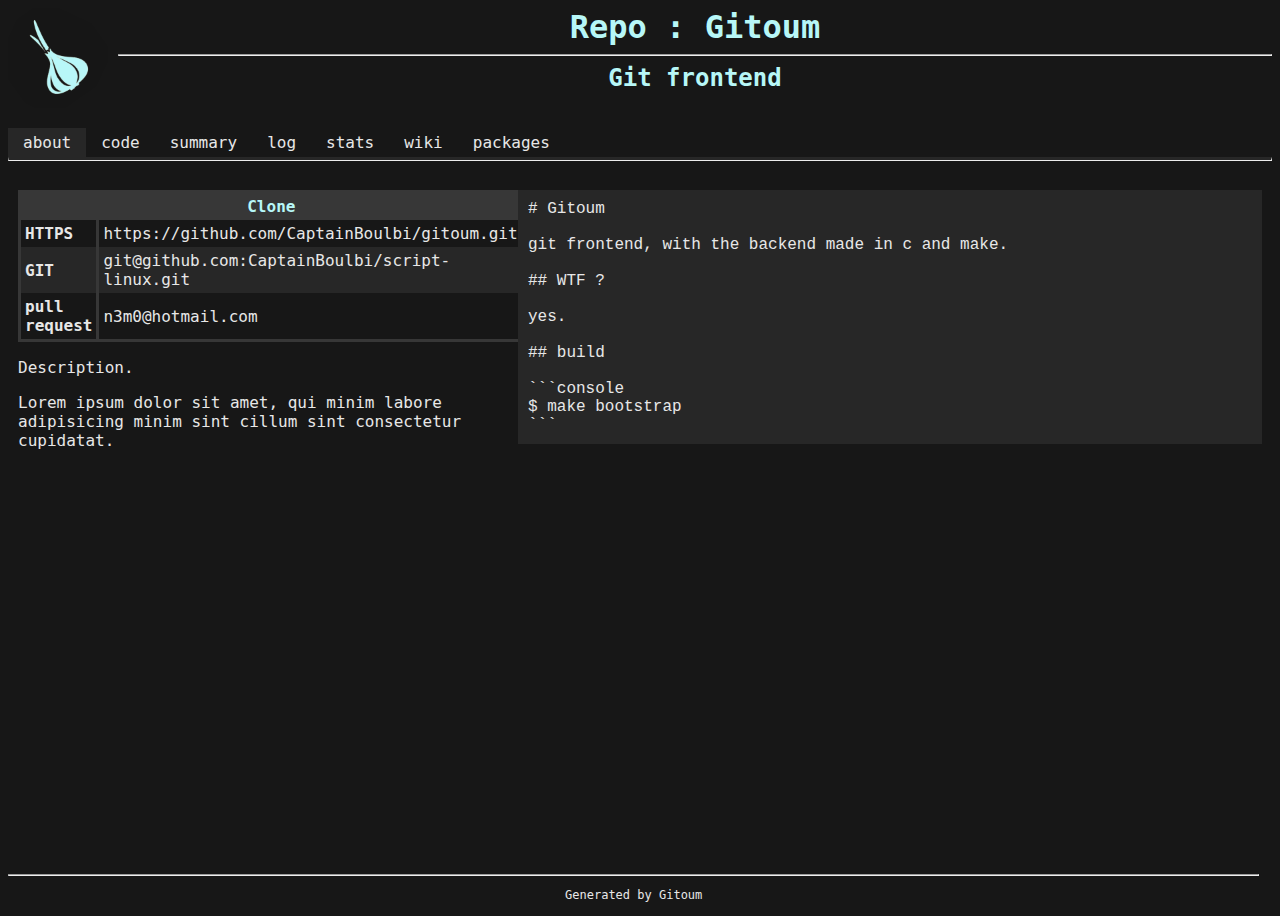
<file: gitoum/index.html>
<!DOCTYPE html>
<html lang="fr">
  <head>
    <title>Gitoum</title>
    <meta charset="UTF-8">
    <meta name="viewport" content="width=device-width, initial-scale=1">
    <link href="/style.css" rel="stylesheet">
    <link href="color.css" rel="stylesheet">
  </head>
  <body>

    <div id="page">
      <header>
        <a href="."><img src="logo.webp" alt="logo" /></a>
        <div id="header-text">
          <h1><a href="/">Repo</a> : <a href=".">Gitoum</a></h1>
          <hr />
          <h2>Git frontend</h2>
        </div>
      </header>

      <main>
        <ul id="repo-menu">
          <a href="."><li id="current-page">about</li></a>
          <a href="code.html"><li>code</li></a>
          <a href="summary.html"><li>summary</li></a>
          <a href="log.html"><li>log</li></a>
          <a href="stats.html"><li>stats</li></a>
          <a href="wiki.html"><li>wiki</li></a>
          <a href="packages.html"><li>packages</li></a>
        </ul>
        <hr />
        <br />

        <div id="about-content">
          <div id="about-side">
            <table id="clone">
              <thead>
                <tr><th colspan="2">Clone</th></tr>
              </thead>
              <tbody>
                <tr>
                  <th>HTTPS</th>
                  <td><a href="https://github.com/CaptainBoulbi/gitoum.git">https://github.com/CaptainBoulbi/gitoum.git</a></td>
                </tr>
                <tr>
                  <th>GIT</th>
                  <td><a href="git@github.com:CaptainBoulbi/script-linux.git">git@github.com:CaptainBoulbi/script-linux.git</a></td>
                </tr>
                <tr>
                  <th>pull request</th>
                  <td><a href="mailto:n3m0@hotmail.com">n3m0@hotmail.com</a></td>
                </tr>
              </tbody>
            </table>

            <div id="about-desc">
              <p>Description.</p>
              <p>Lorem ipsum dolor sit amet, qui minim labore adipisicing minim sint cillum sint consectetur cupidatat.</p>
            </div>
          </div>


          <pre id="readme">
# Gitoum

git frontend, with the backend made in c and make.

## WTF ?

yes.

## build

```console
$ make bootstrap
```</pre>
        </div>
      </main>
    </div>

    <footer>
      <hr />
      <p>Generated by <a href="https://github.com/CaptainBoulbi/gitoum">Gitoum</a></p>
    </footer>
  </body>
</html>
</file>
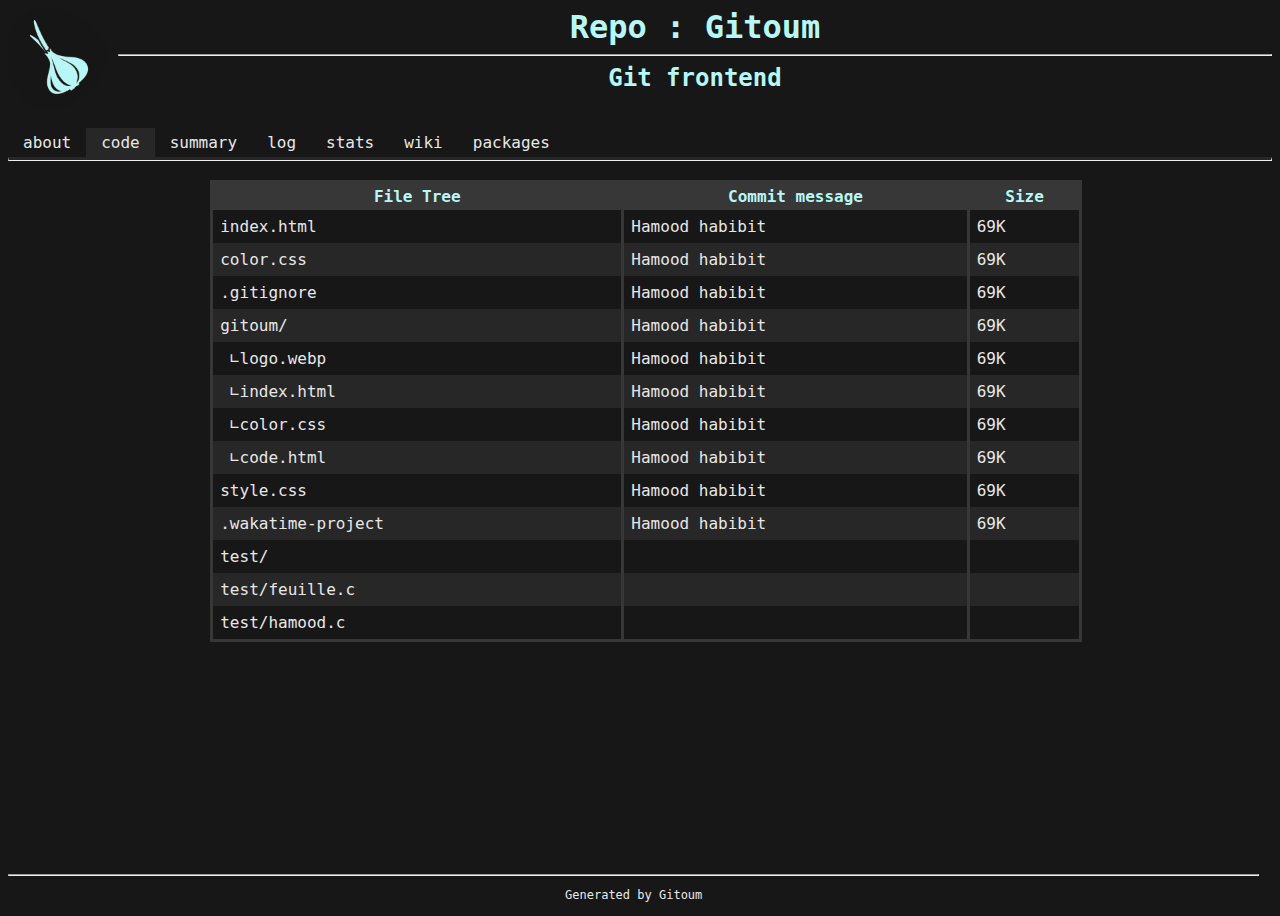
<file: gitoum/code.html>
<!DOCTYPE html>
<html lang="fr">
  <head>
    <title>Gitoum</title>
    <meta charset="UTF-8">
    <meta name="viewport" content="width=device-width, initial-scale=1">
    <link href="/style.css" rel="stylesheet">
    <link href="color.css" rel="stylesheet">
  </head>
  <body>

    <div id="page">
      <header>
        <a href="."><img src="logo.webp" alt="logo" /></a>
        <div id="header-text">
          <h1><a href="/">Repo</a> : <a href=".">Gitoum</a></h1>
          <hr />
          <h2>Git frontend</h2>
        </div>
      </header>

      <main>
        <ul id="repo-menu">
          <a href="."><li>about</li></a>
          <a href="code.html"><li id="current-page">code</li></a>
          <a href="summary.html"><li>summary</li></a>
          <a href="log.html"><li>log</li></a>
          <a href="stats.html"><li>stats</li></a>
          <a href="wiki.html"><li>wiki</li></a>
          <a href="packages.html"><li>packages</li></a>
        </ul>
        <hr />
        <br />

        <table id="file-tree">
          <thead>
            <tr>
              <th>File Tree</th>
              <th>Commit message</th>
              <th>Size</th>
            </tr>
          </thead>
          <tbody>
            <tr>
              <td><a href="../index.html">index.html</a></td>
              <td>Hamood habibit</td>
              <td>69K</td>
            </tr>
            <tr>
              <td><a href="../color.css">color.css</a></td>
              <td>Hamood habibit</td>
              <td>69K</td>
            </tr>
            <tr>
              <td><a href="../.gitignore">.gitignore</a></td>
              <td>Hamood habibit</td>
              <td>69K</td>
            </tr>
            <tr>
              <td>gitoum/</a></td>
              <td>Hamood habibit</td>
              <td>69K</td>
            </tr>
            <tr>
              <td>&ensp;∟<a href="../gitoum/logo.webp">logo.webp</a></td>
              <td>Hamood habibit</td>
              <td>69K</td>
            </tr>
            <tr>
              <td>&ensp;∟<a href="../gitoum/index.html">index.html</a></td>
              <td>Hamood habibit</td>
              <td>69K</td>
            </tr>
            <tr>
              <td>&ensp;∟<a href="../gitoum/color.css">color.css</a></td>
              <td>Hamood habibit</td>
              <td>69K</td>
            </tr>
            <tr>
              <td>&ensp;∟<a href="../gitoum/code.html">code.html</a></td>
              <td>Hamood habibit</td>
              <td>69K</td>
            </tr>
            <tr>
              <td><a href="../style.css">style.css</a></td>
              <td>Hamood habibit</td>
              <td>69K</td>
            </tr>
            <tr>
              <td><a href="../.wakatime-project">.wakatime-project</a></td>
              <td>Hamood habibit</td>
              <td>69K</td>
            </tr>
            <tr>
              <td>test/</td>
              <td></td>
              <td></td>
            </tr>
            <tr>
              <td>test/feuille.c</td>
              <td></td>
              <td></td>
            </tr>
            <tr>
              <td>test/hamood.c</td>
              <td></td>
              <td></td>
            </tr>
          </tbody>
        </table>
      </main>
    </div>

    <footer>
      <hr />
      <p>Generated by <a href="https://github.com/CaptainBoulbi/gitoum">Gitoum</a></p>
    </footer>
  </body>
</html>
</file>
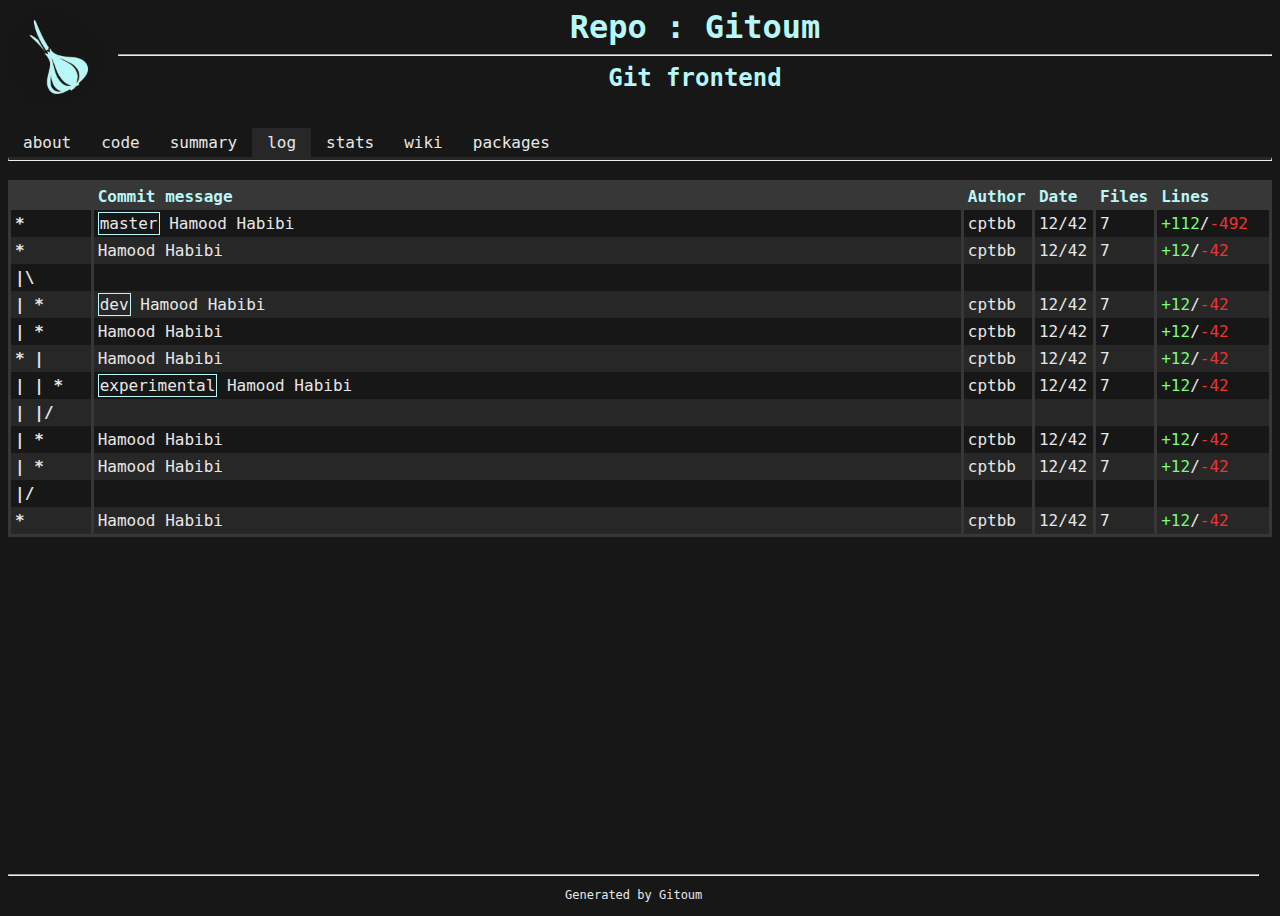
<file: gitoum/log.html>
<!DOCTYPE html>
<html lang="fr">
  <head>
    <title>Gitoum</title>
    <meta charset="UTF-8">
    <meta name="viewport" content="width=device-width, initial-scale=1">
    <link href="/style.css" rel="stylesheet">
    <link href="color.css" rel="stylesheet">
  </head>
  <body>

    <div id="page">
      <header>
        <a href="."><img src="logo.webp" alt="logo" /></a>
        <div id="header-text">
          <h1><a href="/">Repo</a> : <a href=".">Gitoum</a></h1>
          <hr />
          <h2>Git frontend</h2>
        </div>
      </header>

      <main>
        <ul id="repo-menu">
          <a href="."><li>about</li></a>
          <a href="code.html"><li>code</li></a>
          <a href="summary.html"><li>summary</li></a>
          <a href="log.html"><li id="current-page">log</li></a>
          <a href="stats.html"><li>stats</li></a>
          <a href="wiki.html"><li>wiki</li></a>
          <a href="packages.html"><li>packages</li></a>
        </ul>
        <hr />
        <br />

        <table id="log">
          <thead>
            <tr>
              <th></th>
              <td>Commit message</td>
              <td>Author</td>
              <td>Date</td>
              <td>Files</td>
              <td>Lines</td>
            </tr>
          </thead>
          <tbody>
            <tr>
              <th>*</th>
              <td><span class="branch">master</span> Hamood Habibi</td>
              <td>cptbb</td>
              <td>12/42</td>
              <td>7</td>
              <td><span class="diff-add">+112</span>/<span class="diff-min">-492</span></td>
            </tr>
            <tr>
              <th>*</th>
              <td>Hamood Habibi</td>
              <td>cptbb</td>
              <td>12/42</td>
              <td>7</td>
              <td><span class="diff-add">+12</span>/<span class="diff-min">-42</span></td>
            </tr>
            <tr>
              <th>|\</th>
              <td></td>
              <td></td>
              <td></td>
              <td></td>
              <td></td>
            </tr>
            <tr>
              <th>| *</th>
              <td><span class="branch">dev</span> Hamood Habibi</td>
              <td>cptbb</td>
              <td>12/42</td>
              <td>7</td>
              <td><span class="diff-add">+12</span>/<span class="diff-min">-42</span></td>
            </tr>
            <tr>
              <th>| *</th>
              <td>Hamood Habibi</td>
              <td>cptbb</td>
              <td>12/42</td>
              <td>7</td>
              <td><span class="diff-add">+12</span>/<span class="diff-min">-42</span></td>
            </tr>
            <tr>
              <th>* |</th>
              <td>Hamood Habibi</td>
              <td>cptbb</td>
              <td>12/42</td>
              <td>7</td>
              <td><span class="diff-add">+12</span>/<span class="diff-min">-42</span></td>
            </tr>
            <tr>
              <th>| | *</th>
              <td><span class="branch">experimental</span> Hamood Habibi</td>
              <td>cptbb</td>
              <td>12/42</td>
              <td>7</td>
              <td><span class="diff-add">+12</span>/<span class="diff-min">-42</span></td>
            </tr>
            <tr>
              <th>| |/</th>
              <td></td>
              <td></td>
              <td></td>
              <td></td>
              <td></td>
            </tr>
            <tr>
              <th>| *</th>
              <td>Hamood Habibi</td>
              <td>cptbb</td>
              <td>12/42</td>
              <td>7</td>
              <td><span class="diff-add">+12</span>/<span class="diff-min">-42</span></td>
            </tr>
            <tr>
              <th>| *</th>
              <td>Hamood Habibi</td>
              <td>cptbb</td>
              <td>12/42</td>
              <td>7</td>
              <td><span class="diff-add">+12</span>/<span class="diff-min">-42</span></td>
            </tr>
            <tr>
              <th>|/</th>
              <td></td>
              <td></td>
              <td></td>
              <td></td>
              <td></td>
            </tr>
            <tr>
              <th>*</th>
              <td>Hamood Habibi</td>
              <td>cptbb</td>
              <td>12/42</td>
              <td>7</td>
              <td><span class="diff-add">+12</span>/<span class="diff-min">-42</span></td>
            </tr>
          </tbody>
        </table>

      </main>
    </div>

    <footer>
      <hr />
      <p>Generated by <a href="https://github.com/CaptainBoulbi/gitoum">Gitoum</a></p>
    </footer>
  </body>
</html>
</file>
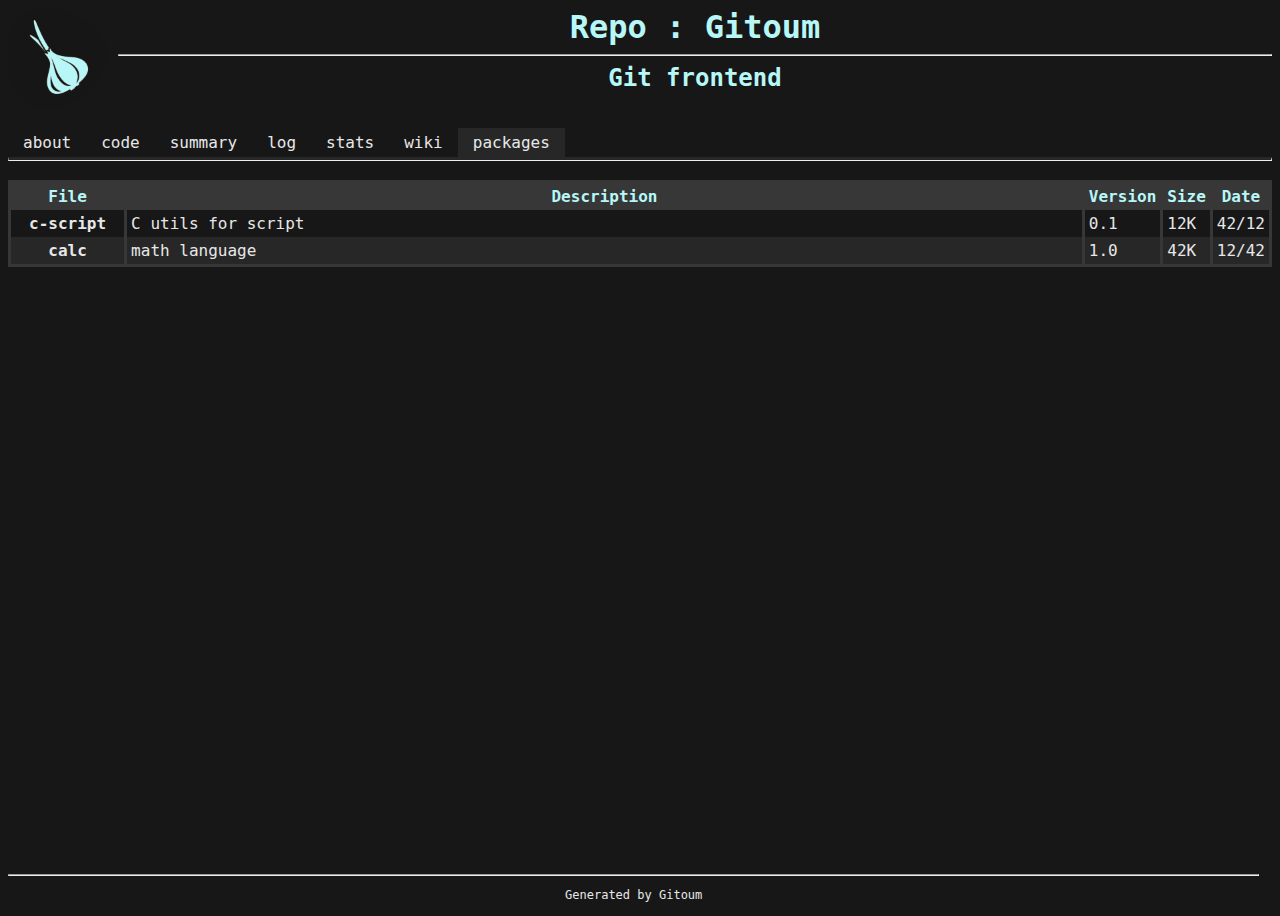
<file: gitoum/packages.html>
<!DOCTYPE html>
<html lang="fr">
  <head>
    <title>Gitoum</title>
    <meta charset="UTF-8">
    <meta name="viewport" content="width=device-width, initial-scale=1">
    <link href="/style.css" rel="stylesheet">
    <link href="color.css" rel="stylesheet">
  </head>
  <body>

    <div id="page">
      <header>
        <a href="."><img src="logo.webp" alt="logo" /></a>
        <div id="header-text">
          <h1><a href="/">Repo</a> : <a href=".">Gitoum</a></h1>
          <hr />
          <h2>Git frontend</h2>
        </div>
      </header>

      <main>
        <ul id="repo-menu">
          <a href="."><li>about</li></a>
          <a href="code.html"><li>code</li></a>
          <a href="summary.html"><li>summary</li></a>
          <a href="log.html"><li>log</li></a>
          <a href="stats.html"><li>stats</li></a>
          <a href="wiki.html"><li>wiki</li></a>
          <a href="packages.html"><li id="current-page">packages</li></a>
        </ul>
        <hr />
        <br />

        <table id="packages">
          <thead>
            <tr>
              <th>File</th>
              <th>Description</th>
              <th>Version</th>
              <th>Size</th>
              <th>Date</th>
            </tr>
          </thead>
          <tbody>
            <tr>
              <th><a href="/index.html">c-script</a></th>
              <td>C utils for script</td>
              <td>0.1</td>
              <td>12K</td>
              <td>42/12</td>
            </tr>
            <tr>
              <th><a href="/style.css">calc</a></th>
              <td>math language</td>
              <td>1.0</td>
              <td>42K</td>
              <td>12/42</td>
            </tr>
          </tbody>
        </table>

      </main>
    </div>

    <footer>
      <hr />
      <p>Generated by <a href="https://github.com/CaptainBoulbi/gitoum">Gitoum</a></p>
    </footer>
  </body>
</html>
</file>
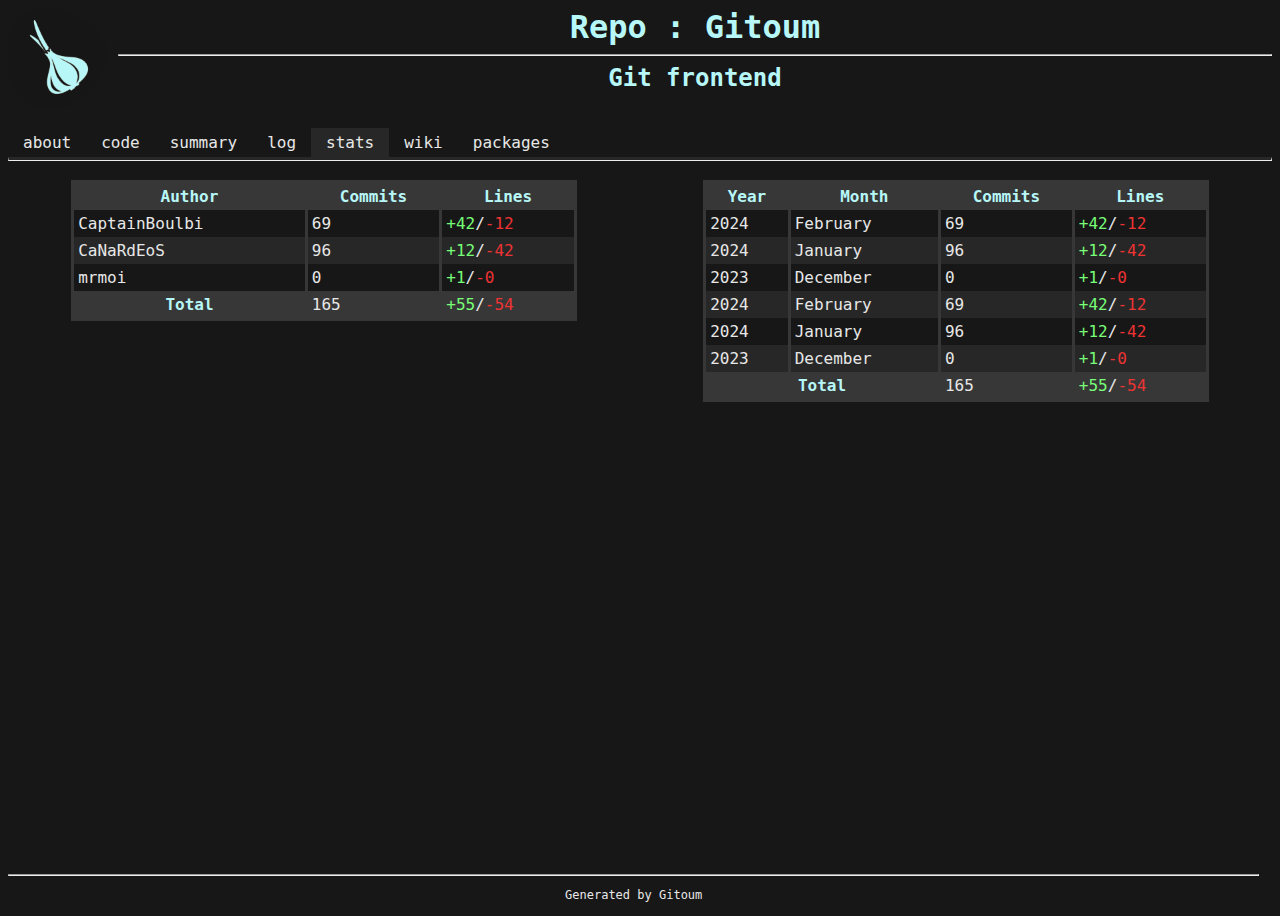
<file: gitoum/stats.html>
<!DOCTYPE html>
<html lang="fr">
  <head>
    <title>Gitoum</title>
    <meta charset="UTF-8">
    <meta name="viewport" content="width=device-width, initial-scale=1">
    <link href="/style.css" rel="stylesheet">
    <link href="color.css" rel="stylesheet">
  </head>
  <body>

    <div id="page">
      <header>
        <a href="."><img src="logo.webp" alt="logo" /></a>
        <div id="header-text">
          <h1><a href="/">Repo</a> : <a href=".">Gitoum</a></h1>
          <hr />
          <h2>Git frontend</h2>
        </div>
      </header>

      <main>
        <ul id="repo-menu">
          <a href="."><li>about</li></a>
          <a href="code.html"><li>code</li></a>
          <a href="summary.html"><li>summary</li></a>
          <a href="log.html"><li>log</li></a>
          <a href="stats.html"><li id="current-page">stats</li></a>
          <a href="wiki.html"><li>wiki</li></a>
          <a href="packages.html"><li>packages</li></a>
        </ul>
        <hr />
        <br />

        <div id="stat-content">
          <table id="author-stat" class="total">
            <thead>
              <tr>
                <th>Author</th>
                <th>Commits</th>
                <th>Lines</th>
              </tr>
            </thead>
            <tbody>
              <tr>
                <td>CaptainBoulbi</td>
                <td>69</td>
                <td><span class="diff-add">+42</span>/<span class="diff-min">-12</span></td>
              </tr>
              <tr>
                <td>CaNaRdEoS</td>
                <td>96</td>
                <td><span class="diff-add">+12</span>/<span class="diff-min">-42</span></td>
              </tr>
              <tr>
                <td>mrmoi</td>
                <td>0</td>
                <td><span class="diff-add">+1</span>/<span class="diff-min">-0</span></td>
              </tr>
              <tr>
                <th>Total</th>
                <td>165</td>
                <td><span class="diff-add">+55</span>/<span class="diff-min">-54</span></td>
              </tr>
            </tbody>
          </table>

          <table id="month-stat" class="total">
            <thead>
              <tr>
                <th>Year</th>
                <th>Month</th>
                <th>Commits</th>
                <th>Lines</th>
              </tr>
            </thead>
            <tbody>
              <tr>
                <td>2024</td>
                <td>February</td>
                <td>69</td>
                <td><span class="diff-add">+42</span>/<span class="diff-min">-12</span></td>
              </tr>
              <tr>
                <td>2024</td>
                <td>January</td>
                <td>96</td>
                <td><span class="diff-add">+12</span>/<span class="diff-min">-42</span></td>
              </tr>
              <tr>
                <td>2023</td>
                <td>December</td>
                <td>0</td>
                <td><span class="diff-add">+1</span>/<span class="diff-min">-0</span></td>
              </tr>
              <tr>
                <td>2024</td>
                <td>February</td>
                <td>69</td>
                <td><span class="diff-add">+42</span>/<span class="diff-min">-12</span></td>
              </tr>
              <tr>
                <td>2024</td>
                <td>January</td>
                <td>96</td>
                <td><span class="diff-add">+12</span>/<span class="diff-min">-42</span></td>
              </tr>
              <tr>
                <td>2023</td>
                <td>December</td>
                <td>0</td>
                <td><span class="diff-add">+1</span>/<span class="diff-min">-0</span></td>
              </tr>
              <tr>
                <th colspan="2">Total</th>
                <td>165</td>
                <td><span class="diff-add">+55</span>/<span class="diff-min">-54</span></td>
              </tr>
            </tbody>
          </table>
        </div>

      </main>
    </div>

    <footer>
      <hr />
      <p>Generated by <a href="https://github.com/CaptainBoulbi/gitoum">Gitoum</a></p>
    </footer>
  </body>
</html>
</file>
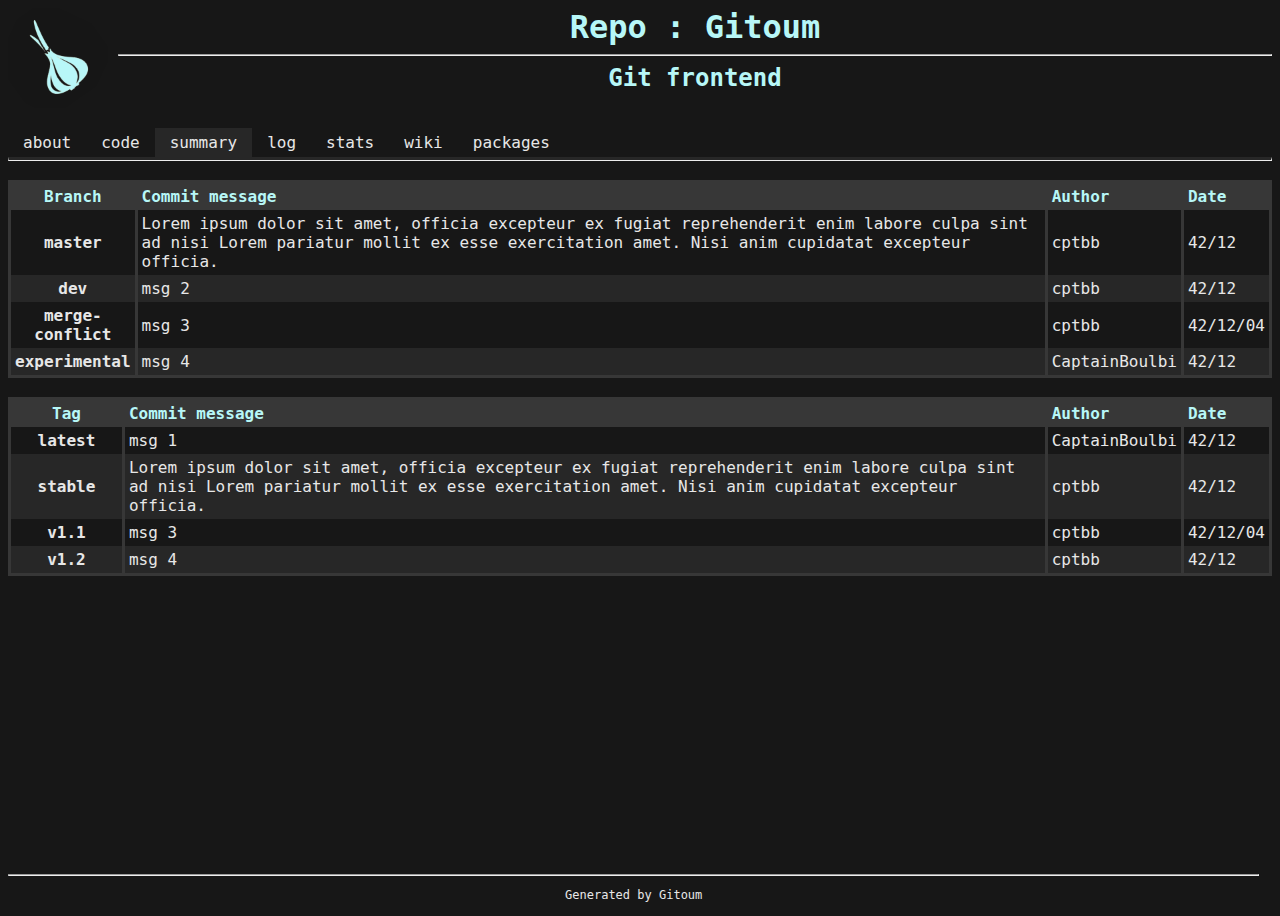
<file: gitoum/summary.html>
<!DOCTYPE html>
<html lang="fr">
  <head>
    <title>Gitoum</title>
    <meta charset="UTF-8">
    <meta name="viewport" content="width=device-width, initial-scale=1">
    <link href="/style.css" rel="stylesheet">
    <link href="color.css" rel="stylesheet">
  </head>
  <body>

    <div id="page">
      <header>
        <a href="."><img src="logo.webp" alt="logo" /></a>
        <div id="header-text">
          <h1><a href="/">Repo</a> : <a href=".">Gitoum</a></h1>
          <hr />
          <h2>Git frontend</h2>
        </div>
      </header>

      <main>
        <ul id="repo-menu">
          <a href="."><li>about</li></a>
          <a href="code.html"><li>code</li></a>
          <a href="summary.html"><li id="current-page">summary</li></a>
          <a href="log.html"><li>log</li></a>
          <a href="stats.html"><li>stats</li></a>
          <a href="wiki.html"><li>wiki</li></a>
          <a href="packages.html"><li>packages</li></a>
        </ul>
        <hr />
        <br />

        <table id="summary-branch">
          <thead>
            <tr>
              <th>Branch</th>
              <td>Commit message</td>
              <td>Author</td>
              <td>Date</td>
            </tr>
          </thead>
          <tbody>
            <tr>
              <th>master</th>
              <td>Lorem ipsum dolor sit amet, officia excepteur ex fugiat reprehenderit enim labore culpa sint ad nisi Lorem pariatur mollit ex esse exercitation amet. Nisi anim cupidatat excepteur officia.</td>
              <td>cptbb</td>
              <td>42/12</td>
            </tr>
            <tr>
              <th>dev</th>
              <td>msg 2</td>
              <td>cptbb</td>
              <td>42/12</td>
            </tr>
            <tr>
              <th>merge-conflict</th>
              <td>msg 3</td>
              <td>cptbb</td>
              <td>42/12/04</td>
            </tr>
            <tr>
              <th>experimental</th>
              <td>msg 4</td>
              <td>CaptainBoulbi</td>
              <td>42/12</td>
            </tr>
          </tbody>
        </table>

        <br />

        <table id="summary-tag">
          <thead>
            <tr>
              <th>Tag</th>
              <td>Commit message</td>
              <td>Author</td>
              <td>Date</td>
            </tr>
          </thead>
          <tbody>
            <tr>
              <th>latest</th>
              <td>msg 1</td>
              <td>CaptainBoulbi</td>
              <td>42/12</td>
            </tr>
            <tr>
              <th>stable</th>
              <td>Lorem ipsum dolor sit amet, officia excepteur ex fugiat reprehenderit enim labore culpa sint ad nisi Lorem pariatur mollit ex esse exercitation amet. Nisi anim cupidatat excepteur officia.</td>
              <td>cptbb</td>
              <td>42/12</td>
            </tr>
            <tr>
              <th>v1.1</th>
              <td>msg 3</td>
              <td>cptbb</td>
              <td>42/12/04</td>
            </tr>
            <tr>
              <th>v1.2</th>
              <td>msg 4</td>
              <td>cptbb</td>
              <td>42/12</td>
            </tr>
          </tbody>
        </table>
    </div>

    </main>

    <footer>
      <hr />
      <p>Generated by <a href="https://github.com/CaptainBoulbi/gitoum">Gitoum</a></p>
    </footer>
  </body>
</html>
</file>
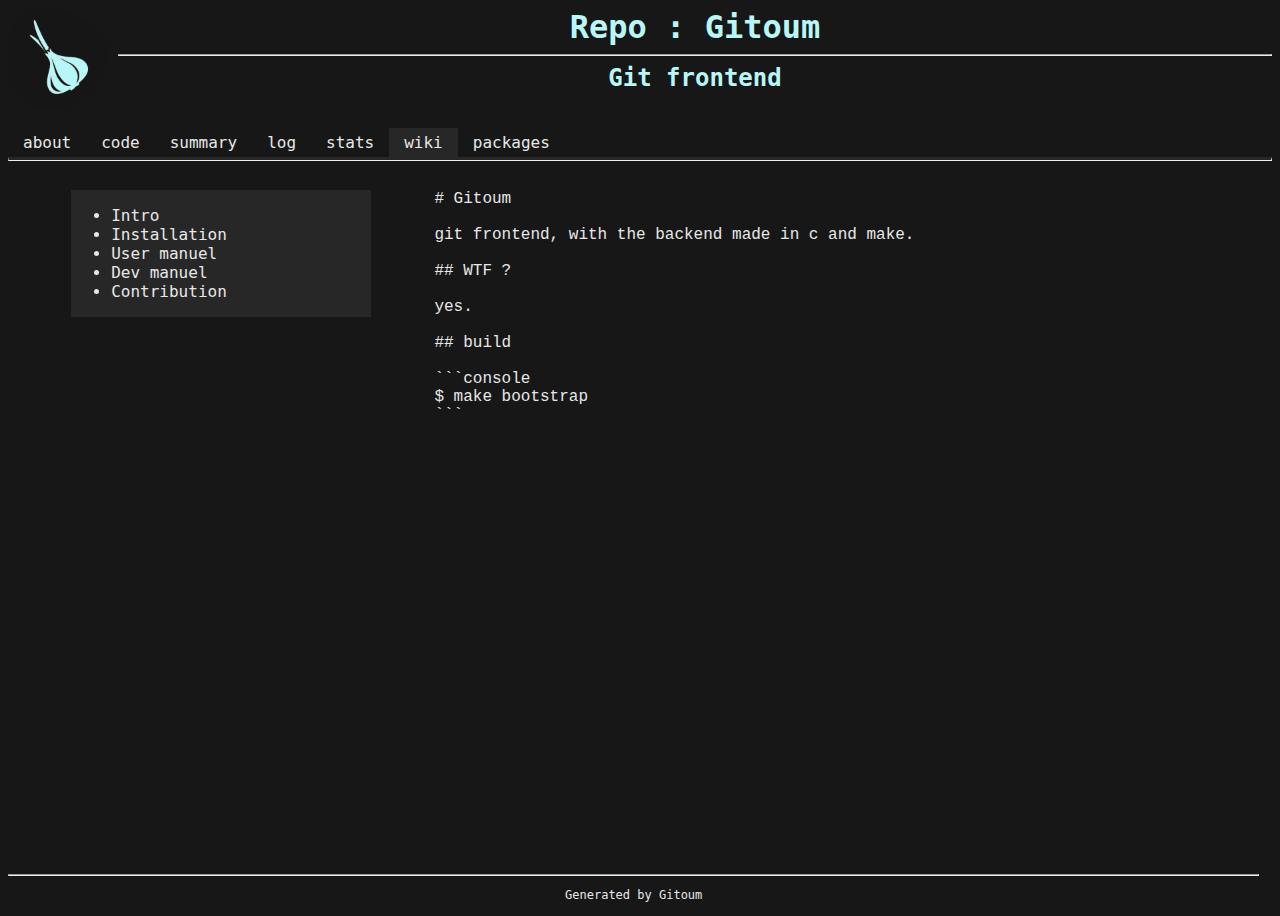
<file: gitoum/wiki.html>
<!DOCTYPE html>
<html lang="fr">
  <head>
    <title>Gitoum</title>
    <meta charset="UTF-8">
    <meta name="viewport" content="width=device-width, initial-scale=1">
    <link href="/style.css" rel="stylesheet">
    <link href="color.css" rel="stylesheet">
  </head>
  <body>

    <div id="page">
      <header>
        <a href="."><img src="logo.webp" alt="logo" /></a>
        <div id="header-text">
          <h1><a href="/">Repo</a> : <a href=".">Gitoum</a></h1>
          <hr />
          <h2>Git frontend</h2>
        </div>
      </header>

      <main>
        <ul id="repo-menu">
          <a href="."><li>about</li></a>
          <a href="code.html"><li>code</li></a>
          <a href="summary.html"><li>summary</li></a>
          <a href="log.html"><li>log</li></a>
          <a href="stats.html"><li>stats</li></a>
          <a href="wiki.html"><li id="current-page">wiki</li></a>
          <a href="packages.html"><li>packages</li></a>
        </ul>
        <hr />
        <br />

        <div id="wiki-content">
          <div id="wiki-side">
            <ul>
              <li><a href="/">Intro</a></li>
              <li><a href="/">Installation</a></li>
              <li><a href="/">User manuel</a></li>
              <li><a href="/">Dev manuel</a></li>
              <li><a href="/">Contribution</a></li>
            </ul>
          </div>

          <pre id="wiki-text">
# Gitoum

git frontend, with the backend made in c and make.

## WTF ?

yes.

## build

```console
$ make bootstrap
```</pre>
        </div>

      </main>
    </div>

    <footer>
      <hr />
      <p>Generated by <a href="https://github.com/CaptainBoulbi/gitoum">Gitoum</a></p>
    </footer>
  </body>
</html>
</file>
<file: style.css>
:root {
  --footer-height: 2.5rem;
  --header-height: 100px;
}

html {
  background: var(--dark-color-0);
  color: var(--light-color-0);
  font-family: "DejaVu Sans Mono";
}

body {
  /* for footer */
  position: relative;
  min-height: 100vh;
}

header {
  display: flex;
  padding-bottom: 1rem;
  color: var(--off-color);
}

header hr {
  color: var(--off-color);
}

header a {
  color: var(--off-color);
  text-decoration: none;
}

header a:hover {
  text-decoration: underline;
}

header > a > img {
  width:  var(--header-height);
  height: var(--header-height);
}

#header-text {
  height: var(--header-height);
  margin-left: 10px;
  width: 100%;
  text-align: center;
}

#header-text h1, #header-text h2 {
  margin: auto;
}

#page {
  padding-bottom: var(--footer-height); /* get space for footer */
}

table {
  border-collapse: collapse;

  padding: 5px;
  border: solid 3px var(--dark-color-2);
}

table td, table th {
  border-right: solid 3px var(--dark-color-2);
  padding: 4px;
}

table thead {
  font-weight: bold;
  background-color: var(--dark-color-2);
  color: var(--off-color);
}

table tr:nth-child(even) {
  background-color: var(--dark-color-1);
}

table tr:hover {
  background-color: var(--dark-color-2);
}

table#repo-list {
  width: 100%;
}

table#repo-list thead {
  text-align: left;
}

main a, footer a {
  color: var(--light-color-0);
  text-decoration: none;
}

main a:hover, footer a:hover {
  color: var(--off-color);
  text-decoration: underline;
}

ul#repo-menu {
  display: flex;
  list-style-type: none;
  padding: 0px;
  margin: 0px;
}

ul#repo-menu + hr {
  margin: 0px;
  color: var(--dark-color-1);
  border-top: 3px solid;
}

ul#repo-menu li {
  padding:  5px;
  padding-left:  15px;
  padding-right: 15px;
}

ul#repo-menu li#current-page {
  background-color: var(--dark-color-1);
}

ul#repo-menu li:hover {
  background-color: var(--dark-color-2);
}

pre#readme {
  background-color: var(--dark-color-1);
  white-space: pre-wrap;

  padding: 10px;
  margin: 0px;

  height: fit-content;
  min-width: 480px;
  max-width: 960px;

  font-size: 1rem;
}

div#about-content {
  display: flex;
  flex-wrap: wrap;
}

div#about-side {
  max-width: 480px;
}

div#about-side, pre#readme {
  margin: 10px;
  flex: 1;
}

table#clone {
  height: 100px;
  float: left;
  margin-bottom: 1rem;
}

table#clone tbody th {
  text-align: left;
}

table#file-tree {
  min-width: 69%;

  margin-left:  16%;
  margin-right: 15%;
}

table#file-tree td {
  padding: 7px;
}

table#summary-branch, table#summary-tag, table#log, table#packages {
  width: 100%;
}

table#summary-branch th, table#summary-tag th, table#packages th {
  width: 10%;
}
 
table#summary-branch td, table#summary-tag td, table#packages td {
  width: 100%;
}

table#log tbody tr td:first-of-type {
  width: 69%;
}

table#log tbody tr td:last-of-type {
  min-width: 100px;
}

table#log th {
  text-align: left;
  min-width: 69px;
}

span.branch {
  border: solid 1px var(--off-color);
  padding: 1px;
}

table.total tbody tr:last-child {
  background-color: var(--dark-color-2);
}

table.total tbody tr:last-child th {
  color: var(--off-color);
}

div#stat-content {
  display: flex;
  flex-wrap: wrap;
}

table#author-stat, table#month-stat {
  width: 40%;

  margin-left: 5%;
  margin-right: 5%;

  margin-bottom: 1.5rem;

  height: 0px;
}


div#wiki-content {
  display: flex;
  flex-wrap: wrap;
}

div#wiki-side {
  max-width: 300px;
  height: 0%;

  background-color: var(--dark-color-1);
}

pre#wiki-text {
  min-width: 480px;
  max-width: 960px;

  font-size: 1rem;
  white-space: pre-wrap;
}

div#wiki-side, pre#wiki-text {
  margin-top: 10px;
  margin-left: 5%;
  flex: 1;
}

span.diff-min {
  color: #e33;
}

span.diff-add {
  color: #7f7;
}

footer {
  position: absolute;
  bottom: 0;
  width: 99%;
  height: var(--footer-height);

  text-align: center;
  font-size: 0.75em;
}
</file>
<file: gitoum/color.css>
:root {
  --dark-color-0: #171717;
  --dark-color-1: #272727;
  --dark-color-2: #373737;
  --off-color: #b7f7f7;
  --light-color-0: #e7e7e7;
}
</file>
